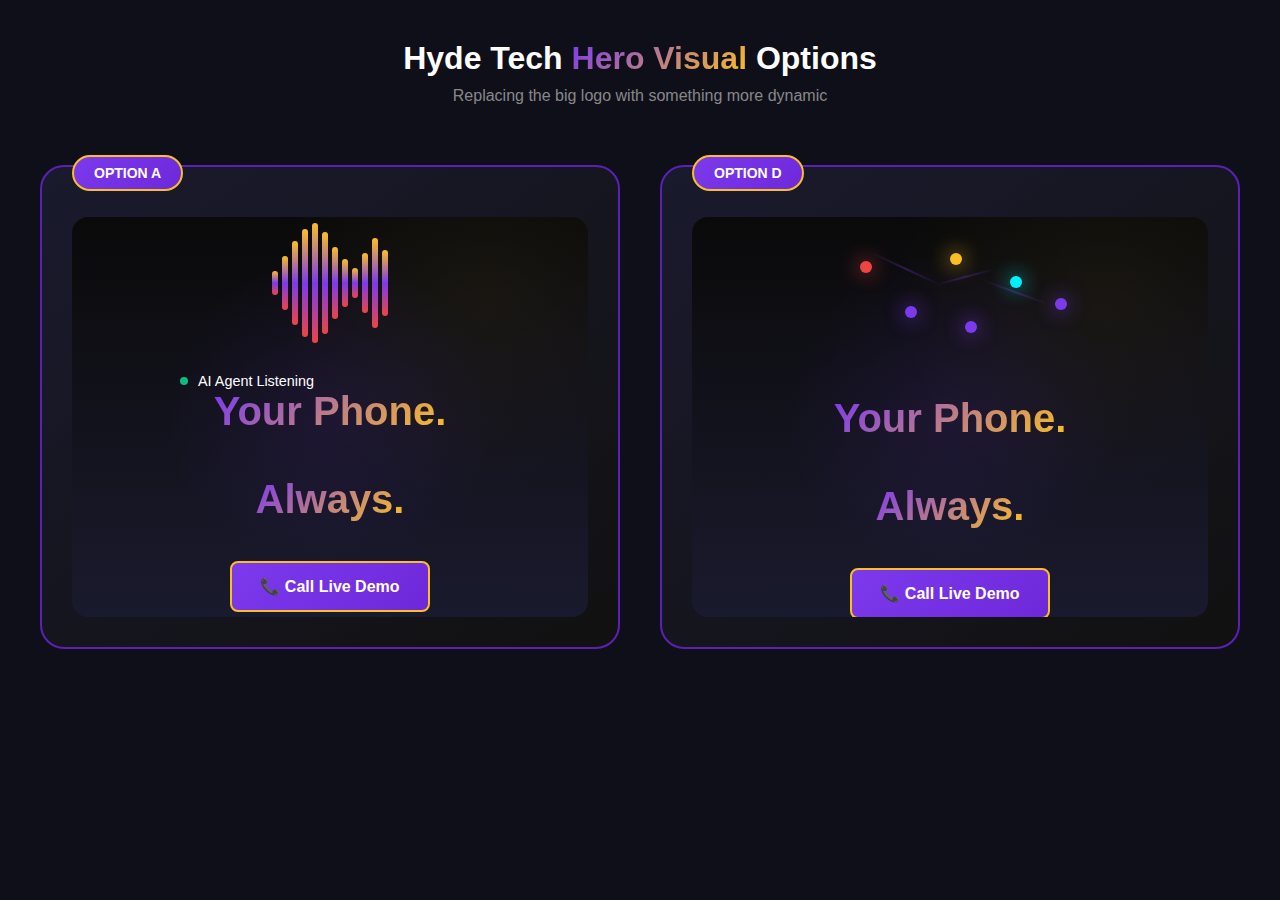
<file: hero-options.html>
<!DOCTYPE html>
<html lang="en">
<head>
    <meta charset="UTF-8">
    <meta name="viewport" content="width=device-width, initial-scale=1.0">
    <title>Hyde Tech - Hero Visual Options</title>
    <style>
        :root {
            --purple-500: #7C3AED;
            --purple-600: #6D28D9;
            --purple-700: #5B21B6;
            --gold-400: #FBBF24;
            --gold-500: #F59E0B;
            --neon-cyan: #00F0FF;
            --bg-primary: #0F0F1A;
            --bg-secondary: #1A1A2E;
        }
        
        * { margin: 0; padding: 0; box-sizing: border-box; }
        
        body {
            font-family: -apple-system, BlinkMacSystemFont, 'Segoe UI', Roboto, sans-serif;
            background: var(--bg-primary);
            color: #fff;
            min-height: 100vh;
            padding: 40px 20px;
        }
        
        .container {
            max-width: 1200px;
            margin: 0 auto;
        }
        
        h1 {
            text-align: center;
            font-size: 2rem;
            margin-bottom: 10px;
        }
        
        h1 span {
            background: linear-gradient(135deg, var(--purple-500), var(--gold-400));
            -webkit-background-clip: text;
            -webkit-text-fill-color: transparent;
        }
        
        .subtitle {
            text-align: center;
            color: #888;
            margin-bottom: 60px;
        }
        
        .options {
            display: grid;
            grid-template-columns: repeat(auto-fit, minmax(500px, 1fr));
            gap: 40px;
        }
        
        .option-card {
            background: linear-gradient(145deg, var(--bg-secondary), #111);
            border-radius: 24px;
            padding: 30px;
            border: 2px solid var(--purple-700);
            position: relative;
        }
        
        .option-label {
            position: absolute;
            top: -12px;
            left: 30px;
            background: linear-gradient(135deg, var(--purple-500), var(--purple-600));
            padding: 8px 20px;
            border-radius: 20px;
            font-size: 0.875rem;
            font-weight: 700;
            text-transform: uppercase;
            border: 2px solid var(--gold-400);
        }
        
        .demo-hero {
            height: 400px;
            display: flex;
            flex-direction: column;
            align-items: center;
            justify-content: center;
            background: linear-gradient(180deg, #0a0a0a 0%, var(--bg-secondary) 100%);
            border-radius: 16px;
            position: relative;
            overflow: hidden;
            margin-top: 20px;
        }
        
        .demo-hero::before {
            content: '';
            position: absolute;
            inset: 0;
            background: 
                radial-gradient(circle at 50% 50%, rgba(124, 58, 237, 0.1) 0%, transparent 50%),
                radial-gradient(circle at 80% 20%, rgba(251, 191, 36, 0.05) 0%, transparent 40%);
        }
        
        .hero-content {
            text-align: center;
            z-index: 1;
        }
        
        .hero-title {
            font-size: 2.5rem;
            font-weight: 800;
            line-height: 1.1;
            margin-bottom: 20px;
        }
        
        .hero-title .line1 { color: #fff; }
        .hero-title .line2 {
            background: linear-gradient(135deg, var(--purple-400), var(--gold-400));
            -webkit-background-clip: text;
            -webkit-text-fill-color: transparent;
        }
        .hero-title .line3 { color: var(--gold-400); }
        
        /* OPTION A: Voice Wave */
        .voice-wave-container {
            width: 300px;
            height: 120px;
            margin: 0 auto 30px;
            display: flex;
            align-items: center;
            justify-content: center;
            gap: 4px;
        }
        
        .wave-bar {
            width: 6px;
            background: linear-gradient(180deg, var(--gold-400), var(--purple-500), #ef4444);
            border-radius: 3px;
            animation: wave 1.2s ease-in-out infinite;
        }
        
        .wave-bar:nth-child(1) { height: 20%; animation-delay: 0s; }
        .wave-bar:nth-child(2) { height: 45%; animation-delay: 0.1s; }
        .wave-bar:nth-child(3) { height: 70%; animation-delay: 0.2s; }
        .wave-bar:nth-child(4) { height: 90%; animation-delay: 0.3s; }
        .wave-bar:nth-child(5) { height: 100%; animation-delay: 0.4s; }
        .wave-bar:nth-child(6) { height: 85%; animation-delay: 0.5s; }
        .wave-bar:nth-child(7) { height: 60%; animation-delay: 0.6s; }
        .wave-bar:nth-child(8) { height: 40%; animation-delay: 0.7s; }
        .wave-bar:nth-child(9) { height: 25%; animation-delay: 0.8s; }
        .wave-bar:nth-child(10) { height: 50%; animation-delay: 0.9s; }
        .wave-bar:nth-child(11) { height: 75%; animation-delay: 1s; }
        .wave-bar:nth-child(12) { height: 55%; animation-delay: 1.1s; }
        
        @keyframes wave {
            0%, 100% { transform: scaleY(0.3); opacity: 0.5; }
            50% { transform: scaleY(1); opacity: 1; }
        }
        
        .voice-status {
            display: flex;
            align-items: center;
            gap: 10px;
            font-size: 0.9rem;
            color: var(--text-secondary);
            margin-top: 10px;
        }
        
        .voice-dot {
            width: 8px;
            height: 8px;
            background: #10b981;
            border-radius: 50%;
            animation: pulse 2s infinite;
        }
        
        @keyframes pulse {
            0%, 100% { opacity: 1; box-shadow: 0 0 0 0 rgba(16, 185, 129, 0.4); }
            50% { opacity: 0.7; box-shadow: 0 0 0 10px rgba(16, 185, 129, 0); }
        }
        
        /* OPTION D: AI Network Nodes */
        .network-container {
            width: 300px;
            height: 150px;
            margin: 0 auto 30px;
            position: relative;
        }
        
        .node {
            position: absolute;
            width: 12px;
            height: 12px;
            border-radius: 50%;
            background: var(--purple-500);
            box-shadow: 0 0 20px var(--purple-500);
            animation: nodePulse 2s ease-in-out infinite;
        }
        
        .node:nth-child(1) { top: 30%; left: 20%; animation-delay: 0s; background: #ef4444; box-shadow: 0 0 20px #ef4444; }
        .node:nth-child(2) { top: 60%; left: 35%; animation-delay: 0.3s; }
        .node:nth-child(3) { top: 25%; left: 50%; animation-delay: 0.6s; background: var(--gold-400); box-shadow: 0 0 20px var(--gold-400); }
        .node:nth-child(4) { top: 70%; left: 55%; animation-delay: 0.9s; }
        .node:nth-child(5) { top: 40%; left: 70%; animation-delay: 1.2s; background: var(--neon-cyan); box-shadow: 0 0 20px var(--neon-cyan); }
        .node:nth-child(6) { top: 55%; left: 85%; animation-delay: 1.5s; }
        
        @keyframes nodePulse {
            0%, 100% { transform: scale(1); opacity: 0.8; }
            50% { transform: scale(1.5); opacity: 1; }
        }
        
        .connection {
            position: absolute;
            height: 2px;
            background: linear-gradient(90deg, transparent, var(--purple-500), transparent);
            opacity: 0.3;
            animation: dataFlow 3s linear infinite;
        }
        
        .connection:nth-child(7) {
            width: 80px;
            top: 35%;
            left: 22%;
            transform: rotate(25deg);
        }
        
        .connection:nth-child(8) {
            width: 60px;
            top: 40%;
            left: 45%;
            transform: rotate(-15deg);
            animation-delay: 0.5s;
        }
        
        .connection:nth-child(9) {
            width: 70px;
            top: 50%;
            left: 60%;
            transform: rotate(20deg);
            animation-delay: 1s;
        }
        
        @keyframes dataFlow {
            0% { opacity: 0.1; }
            50% { opacity: 0.6; }
            100% { opacity: 0.1; }
        }
        
        .cta-btn {
            display: inline-block;
            padding: 14px 28px;
            background: linear-gradient(135deg, var(--purple-500), var(--purple-600));
            color: white;
            text-decoration: none;
            border-radius: 8px;
            border: 2px solid var(--gold-400);
            font-weight: 600;
            margin-top: 20px;
        }
        
        @media (max-width: 600px) {
            .options { grid-template-columns: 1fr; }
            .hero-title { font-size: 1.8rem; }
        }
    </style>
</head>
<body>
    <div class="container">
        <h1>Hyde Tech <span>Hero Visual</span> Options</h1>
        <p class="subtitle">Replacing the big logo with something more dynamic</p>
        
        <div class="options">
            <!-- OPTION A: Voice Wave -->
            <div class="option-card">
                <div class="option-label">Option A</div>
                <div class="demo-hero">
                    <div class="hero-content">
                        <!-- Voice Wave Visualization -->
                        <div class="voice-wave-container">
                            <div class="wave-bar"></div>
                            <div class="wave-bar"></div>
                            <div class="wave-bar"></div>
                            <div class="wave-bar"></div>
                            <div class="wave-bar"></div>
                            <div class="wave-bar"></div>
                            <div class="wave-bar"></div>
                            <div class="wave-bar"></div>
                            <div class="wave-bar"></div>
                            <div class="wave-bar"></div>
                            <div class="wave-bar"></div>
                            <div class="wave-bar"></div>
                        </div>
                        <div class="voice-status">
                            <span class="voice-dot"></span>
                            AI Agent Listening
                        </div>
                        
                        <h1 class="hero-title">
                            <span class="line1">Your Phone.</span><br>
                            <span class="line2">Answered.</span><br>
                            <span class="line3">Always.</span>
                        </h1>
                        
                        <a href="#" class="cta-btn">📞 Call Live Demo</a>
                    </div>
                </div>
            </div>
            
            <!-- OPTION D: AI Network -->
            <div class="option-card">
                <div class="option-label">Option D</div>
                <div class="demo-hero">
                    <div class="hero-content">
                        <!-- Network Nodes -->
                        <div class="network-container">
                            <div class="node"></div>
                            <div class="node"></div>
                            <div class="node"></div>
                            <div class="node"></div>
                            <div class="node"></div>
                            <div class="node"></div>
                            <div class="connection"></div>
                            <div class="connection"></div>
                            <div class="connection"></div>
                        </div>
                        
                        <h1 class="hero-title">
                            <span class="line1">Your Phone.</span><br>
                            <span class="line2">Answered.</span><br>
                            <span class="line3">Always.</span>
                        </h1>
                        
                        <a href="#" class="cta-btn">📞 Call Live Demo</a>
                    </div>
                </div>
            </div>
        </div>
    </div>
</body>
</html>
</file>
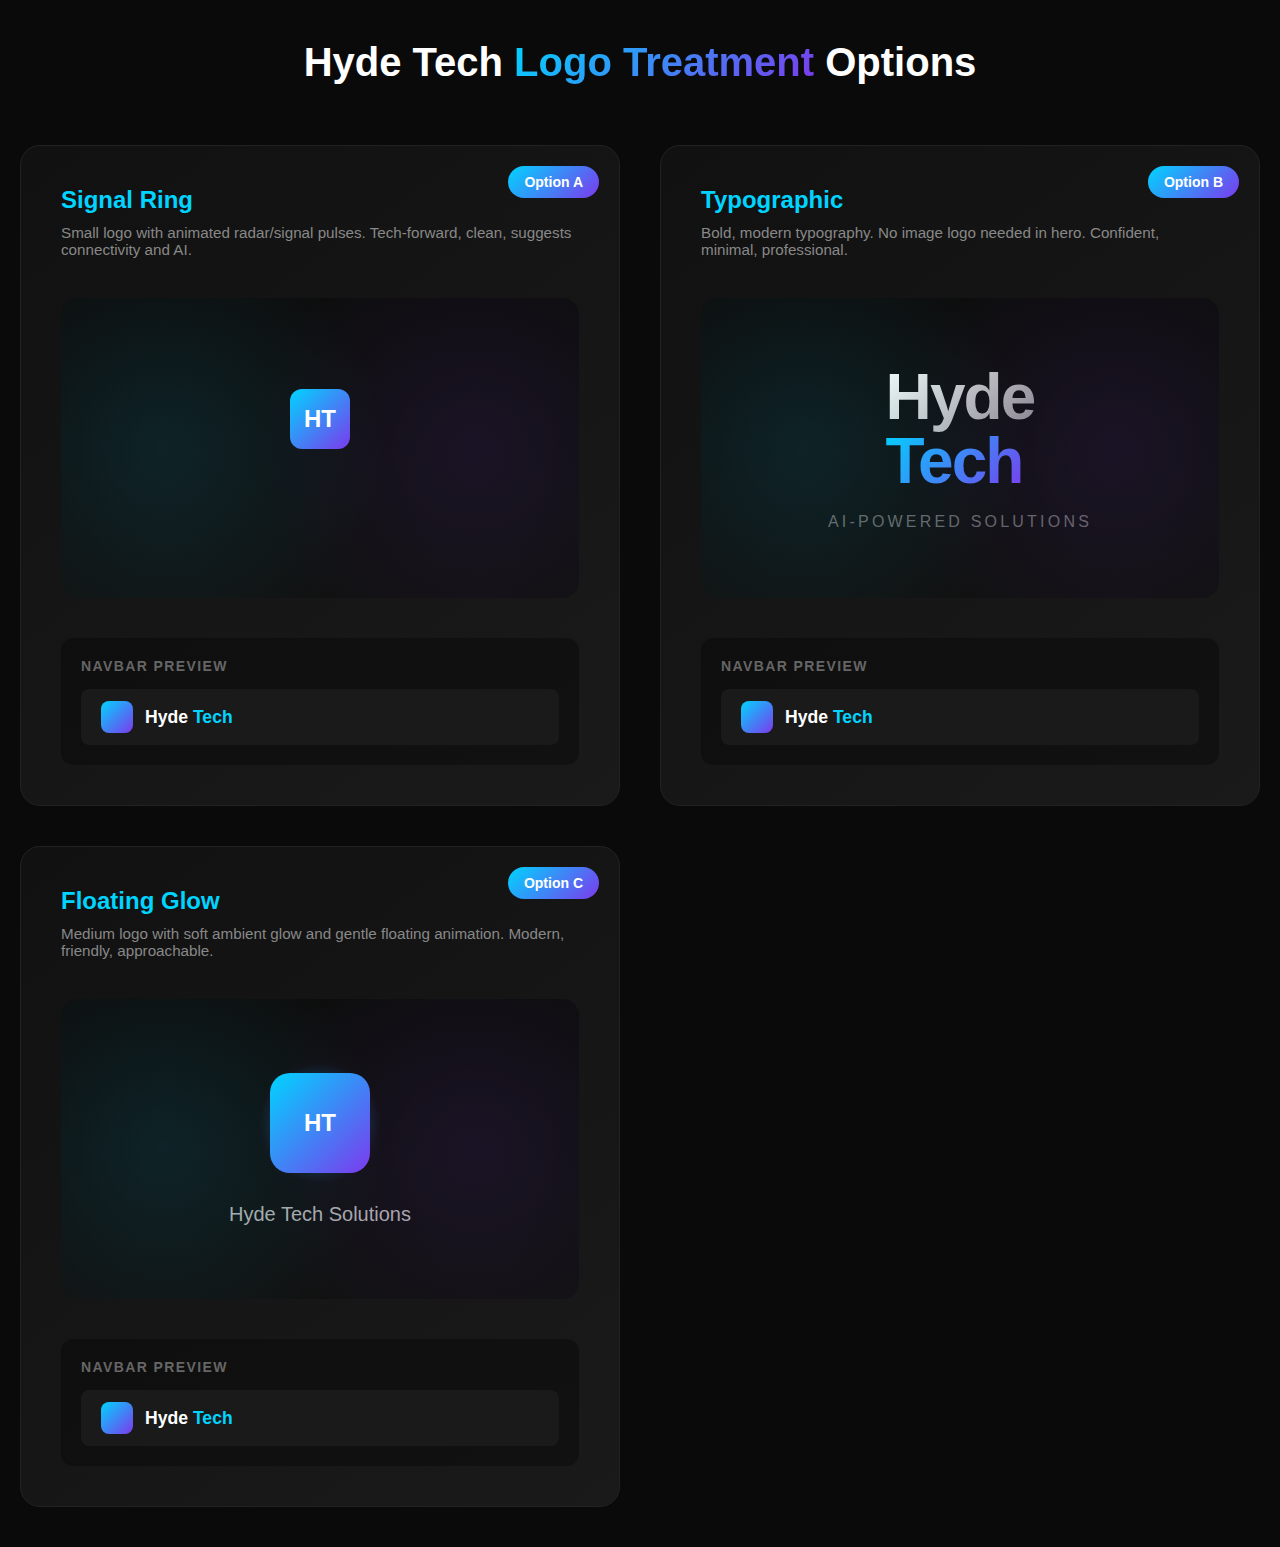
<file: logo-demos.html>
<!DOCTYPE html>
<html lang="en">
<head>
    <meta charset="UTF-8">
    <meta name="viewport" content="width=device-width, initial-scale=1.0">
    <title>Hyde Tech - Logo Treatment Options</title>
    <style>
        * {
            margin: 0;
            padding: 0;
            box-sizing: border-box;
        }
        
        body {
            font-family: -apple-system, BlinkMacSystemFont, 'Segoe UI', Roboto, sans-serif;
            background: #0a0a0a;
            color: #fff;
            min-height: 100vh;
            padding: 40px 20px;
        }
        
        .container {
            max-width: 1400px;
            margin: 0 auto;
        }
        
        h1 {
            text-align: center;
            margin-bottom: 60px;
            font-size: 2.5rem;
            font-weight: 600;
        }
        
        h1 span {
            background: linear-gradient(135deg, #00d4ff, #7c3aed);
            -webkit-background-clip: text;
            -webkit-text-fill-color: transparent;
        }
        
        .options-grid {
            display: grid;
            grid-template-columns: repeat(auto-fit, minmax(400px, 1fr));
            gap: 40px;
        }
        
        .option-card {
            background: linear-gradient(145deg, #111, #1a1a1a);
            border-radius: 20px;
            padding: 40px;
            border: 1px solid #222;
            position: relative;
            overflow: hidden;
        }
        
        .option-label {
            position: absolute;
            top: 20px;
            right: 20px;
            background: linear-gradient(135deg, #00d4ff, #7c3aed);
            padding: 8px 16px;
            border-radius: 20px;
            font-size: 0.875rem;
            font-weight: 600;
        }
        
        .option-title {
            font-size: 1.5rem;
            margin-bottom: 10px;
            color: #00d4ff;
        }
        
        .option-desc {
            color: #888;
            margin-bottom: 40px;
            font-size: 0.95rem;
        }
        
        /* Demo Area */
        .demo-area {
            height: 300px;
            display: flex;
            flex-direction: column;
            align-items: center;
            justify-content: center;
            background: linear-gradient(180deg, #0d0d0d 0%, #111 100%);
            border-radius: 16px;
            position: relative;
            overflow: hidden;
        }
        
        .demo-area::before {
            content: '';
            position: absolute;
            inset: 0;
            background: 
                radial-gradient(circle at 20% 50%, rgba(0, 212, 255, 0.1) 0%, transparent 50%),
                radial-gradient(circle at 80% 50%, rgba(124, 58, 237, 0.1) 0%, transparent 50%);
            pointer-events: none;
        }
        
        /* OPTION A: Signal Ring */
        .option-a .logo-container {
            position: relative;
            width: 80px;
            height: 80px;
        }
        
        .option-a .logo-img {
            width: 60px;
            height: 60px;
            position: absolute;
            top: 50%;
            left: 50%;
            transform: translate(-50%, -50%);
            z-index: 2;
            border-radius: 12px;
        }
        
        .signal-ring {
            position: absolute;
            top: 50%;
            left: 50%;
            transform: translate(-50%, -50%);
            width: 60px;
            height: 60px;
            border: 2px solid #00d4ff;
            border-radius: 50%;
            animation: signalPulse 2s ease-out infinite;
        }
        
        .signal-ring:nth-child(2) {
            animation-delay: 0.5s;
        }
        
        .signal-ring:nth-child(3) {
            animation-delay: 1s;
        }
        
        @keyframes signalPulse {
            0% {
                transform: translate(-50%, -50%) scale(1);
                opacity: 1;
            }
            100% {
                transform: translate(-50%, -50%) scale(2.5);
                opacity: 0;
            }
        }
        
        .option-a .brand-name {
            margin-top: 30px;
            font-size: 1.5rem;
            font-weight: 600;
            opacity: 0;
            animation: fadeIn 1s ease forwards;
            animation-delay: 0.5s;
        }
        
        @keyframes fadeIn {
            to { opacity: 1; }
        }
        
        /* OPTION B: Typographic */
        .option-b .brand-typographic {
            font-size: 4rem;
            font-weight: 800;
            letter-spacing: -0.03em;
            line-height: 1;
        }
        
        .option-b .brand-typographic .hyde {
            background: linear-gradient(135deg, #fff 0%, #888 100%);
            -webkit-background-clip: text;
            -webkit-text-fill-color: transparent;
            animation: gradientShift 4s ease infinite;
        }
        
        .option-b .brand-typographic .tech {
            background: linear-gradient(135deg, #00d4ff, #7c3aed);
            -webkit-background-clip: text;
            -webkit-text-fill-color: transparent;
        }
        
        @keyframes gradientShift {
            0%, 100% { filter: brightness(1); }
            50% { filter: brightness(1.2); }
        }
        
        .option-b .tagline {
            margin-top: 20px;
            color: #666;
            font-size: 1rem;
            letter-spacing: 0.2em;
            text-transform: uppercase;
        }
        
        /* OPTION C: Floating Glow */
        .option-c .logo-float {
            width: 100px;
            height: 100px;
            position: relative;
            animation: float 3s ease-in-out infinite;
        }
        
        .option-c .logo-img {
            width: 100%;
            height: 100%;
            border-radius: 20px;
            position: relative;
            z-index: 2;
        }
        
        .option-c .glow {
            position: absolute;
            top: 50%;
            left: 50%;
            transform: translate(-50%, -50%);
            width: 120%;
            height: 120%;
            background: radial-gradient(circle, rgba(0, 212, 255, 0.4) 0%, transparent 70%);
            border-radius: 50%;
            animation: glowPulse 2s ease-in-out infinite;
            z-index: 1;
        }
        
        .option-c .glow-secondary {
            position: absolute;
            top: 50%;
            left: 50%;
            transform: translate(-50%, -50%);
            width: 150%;
            height: 150%;
            background: radial-gradient(circle, rgba(124, 58, 237, 0.2) 0%, transparent 60%);
            border-radius: 50%;
            animation: glowPulse 2s ease-in-out infinite;
            animation-delay: 0.5s;
            z-index: 0;
        }
        
        @keyframes float {
            0%, 100% { transform: translateY(0px); }
            50% { transform: translateY(-15px); }
        }
        
        @keyframes glowPulse {
            0%, 100% { 
                opacity: 0.5;
                transform: translate(-50%, -50%) scale(1);
            }
            50% { 
                opacity: 1;
                transform: translate(-50%, -50%) scale(1.1);
            }
        }
        
        .option-c .brand-name {
            margin-top: 30px;
            font-size: 1.25rem;
            font-weight: 500;
            color: #aaa;
        }
        
        /* Placeholder Logo */
        .placeholder-logo {
            background: linear-gradient(135deg, #00d4ff, #7c3aed);
            display: flex;
            align-items: center;
            justify-content: center;
            font-weight: 700;
            font-size: 1.5rem;
            color: white;
        }
        
        /* Mobile Toggle Preview */
        .mobile-preview {
            margin-top: 40px;
            padding: 20px;
            background: rgba(0,0,0,0.3);
            border-radius: 12px;
        }
        
        .mobile-preview h4 {
            font-size: 0.875rem;
            color: #666;
            margin-bottom: 15px;
            text-transform: uppercase;
            letter-spacing: 0.1em;
        }
        
        .navbar-preview {
            display: flex;
            align-items: center;
            gap: 12px;
            padding: 12px 20px;
            background: #1a1a1a;
            border-radius: 8px;
        }
        
        .navbar-logo {
            width: 32px;
            height: 32px;
            border-radius: 8px;
            background: linear-gradient(135deg, #00d4ff, #7c3aed);
        }
        
        .navbar-text {
            font-weight: 600;
            font-size: 1.1rem;
        }
        
        .navbar-text span {
            color: #00d4ff;
        }
        
        /* Responsive */
        @media (max-width: 900px) {
            .options-grid {
                grid-template-columns: 1fr;
            }
            
            .option-b .brand-typographic {
                font-size: 2.5rem;
            }
        }
    </style>
</head>
<body>
    <div class="container">
        <h1>Hyde Tech <span>Logo Treatment</span> Options</h1>
        
        <div class="options-grid">
            <!-- OPTION A: Signal Ring -->
            <div class="option-card option-a">
                <div class="option-label">Option A</div>
                <h2 class="option-title">Signal Ring</h2>
                <p class="option-desc">Small logo with animated radar/signal pulses. Tech-forward, clean, suggests connectivity and AI.</p>
                
                <div class="demo-area">
                    <div class="logo-container">
                        <div class="signal-ring"></div>
                        <div class="signal-ring"></div>
                        <div class="signal-ring"></div>
                        <div class="placeholder-logo logo-img">HT</div>
                    </div>
                    <div class="brand-name">Hyde Tech Solutions</div>
                </div>
                
                <div class="mobile-preview">
                    <h4>Navbar Preview</h4>
                    <div class="navbar-preview">
                        <div class="navbar-logo"></div>
                        <div class="navbar-text">Hyde <span>Tech</span></div>
                    </div>
                </div>
            </div>
            
            <!-- OPTION B: Typographic -->
            <div class="option-card option-b">
                <div class="option-label">Option B</div>
                <h2 class="option-title">Typographic</h2>
                <p class="option-desc">Bold, modern typography. No image logo needed in hero. Confident, minimal, professional.</p>
                
                <div class="demo-area">
                    <div class="brand-typographic">
                        <span class="hyde">Hyde</span><br>
                        <span class="tech">Tech</span>
                    </div>
                    <div class="tagline">AI-Powered Solutions</div>
                </div>
                
                <div class="mobile-preview">
                    <h4>Navbar Preview</h4>
                    <div class="navbar-preview">
                        <div class="navbar-logo"></div>
                        <div class="navbar-text">Hyde <span>Tech</span></div>
                    </div>
                </div>
            </div>
            
            <!-- OPTION C: Floating Glow -->
            <div class="option-card option-c">
                <div class="option-label">Option C</div>
                <h2 class="option-title">Floating Glow</h2>
                <p class="option-desc">Medium logo with soft ambient glow and gentle floating animation. Modern, friendly, approachable.</p>
                
                <div class="demo-area">
                    <div class="logo-float">
                        <div class="glow-secondary"></div>
                        <div class="glow"></div>
                        <div class="placeholder-logo logo-img">HT</div>
                    </div>
                    <div class="brand-name">Hyde Tech Solutions</div>
                </div>
                
                <div class="mobile-preview">
                    <h4>Navbar Preview</h4>
                    <div class="navbar-preview">
                        <div class="navbar-logo"></div>
                        <div class="navbar-text">Hyde <span>Tech</span></div>
                    </div>
                </div>
            </div>
        </div>
    </div>
</body>
</html>
</file>
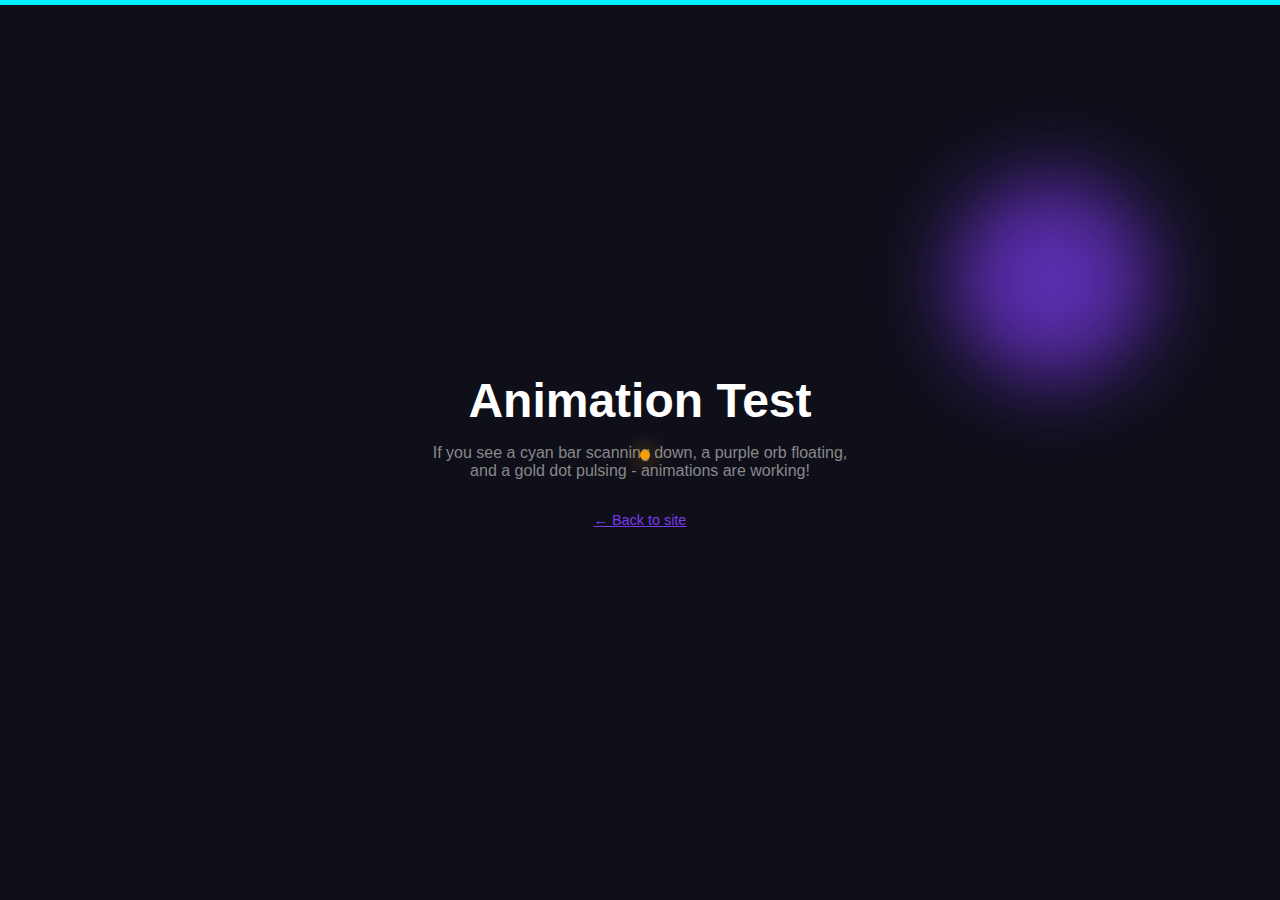
<file: test.html>
<!DOCTYPE html>
<html lang="en">
<head>
    <meta charset="UTF-8">
    <meta name="viewport" content="width=device-width, initial-scale=1.0">
    <title>Animation Test | Hyde Tech</title>
    <style>
        * { margin: 0; padding: 0; box-sizing: border-box; }
        
        body {
            background: #0F0F1A;
            min-height: 100vh;
            overflow-x: hidden;
        }
        
        /* Simple moving bar */
        .test-bar {
            position: fixed;
            top: 0;
            left: 0;
            right: 0;
            height: 5px;
            background: #00F0FF;
            animation: moveDown 3s linear infinite;
            z-index: 9999;
        }
        
        @keyframes moveDown {
            0% { transform: translateY(-5px); }
            100% { transform: translateY(100vh); }
        }
        
        /* Floating orb */
        .test-orb {
            position: fixed;
            width: 200px;
            height: 200px;
            background: #7C3AED;
            border-radius: 50%;
            filter: blur(40px);
            top: 20%;
            right: 10%;
            animation: floatOrb 5s ease-in-out infinite;
            opacity: 0.7;
        }
        
        @keyframes floatOrb {
            0%, 100% { transform: translate(0, 0); }
            50% { transform: translate(-50px, 50px); }
        }
        
        /* Pulsing dot */
        .test-particle {
            position: fixed;
            width: 10px;
            height: 10px;
            background: #F59E0B;
            border-radius: 50%;
            top: 50%;
            left: 50%;
            box-shadow: 0 0 20px #F59E0B;
            animation: pulse 2s ease-in-out infinite;
        }
        
        @keyframes pulse {
            0%, 100% { transform: scale(1); opacity: 0.5; }
            50% { transform: scale(2); opacity: 1; }
        }
        
        .content {
            display: flex;
            align-items: center;
            justify-content: center;
            min-height: 100vh;
            color: white;
            font-family: sans-serif;
            text-align: center;
        }
        
        h1 { font-size: 3rem; margin-bottom: 1rem; }
        p { color: #888; }
    </style>
</head>
<body>
    <div class="test-bar"></div>
    <div class="test-orb"></div>
    <div class="test-particle"></div>
    
    <div class="content">
        <div>
            <h1>Animation Test</h1>
            <p>If you see a cyan bar scanning down, a purple orb floating,<br>and a gold dot pulsing - animations are working!</p>
            <p style="margin-top: 2rem; font-size: 0.9rem;">
                <a href="/" style="color: #7C3AED;">← Back to site</a>
            </p>
        </div>
    </div>
</body>
</html>
</file>
